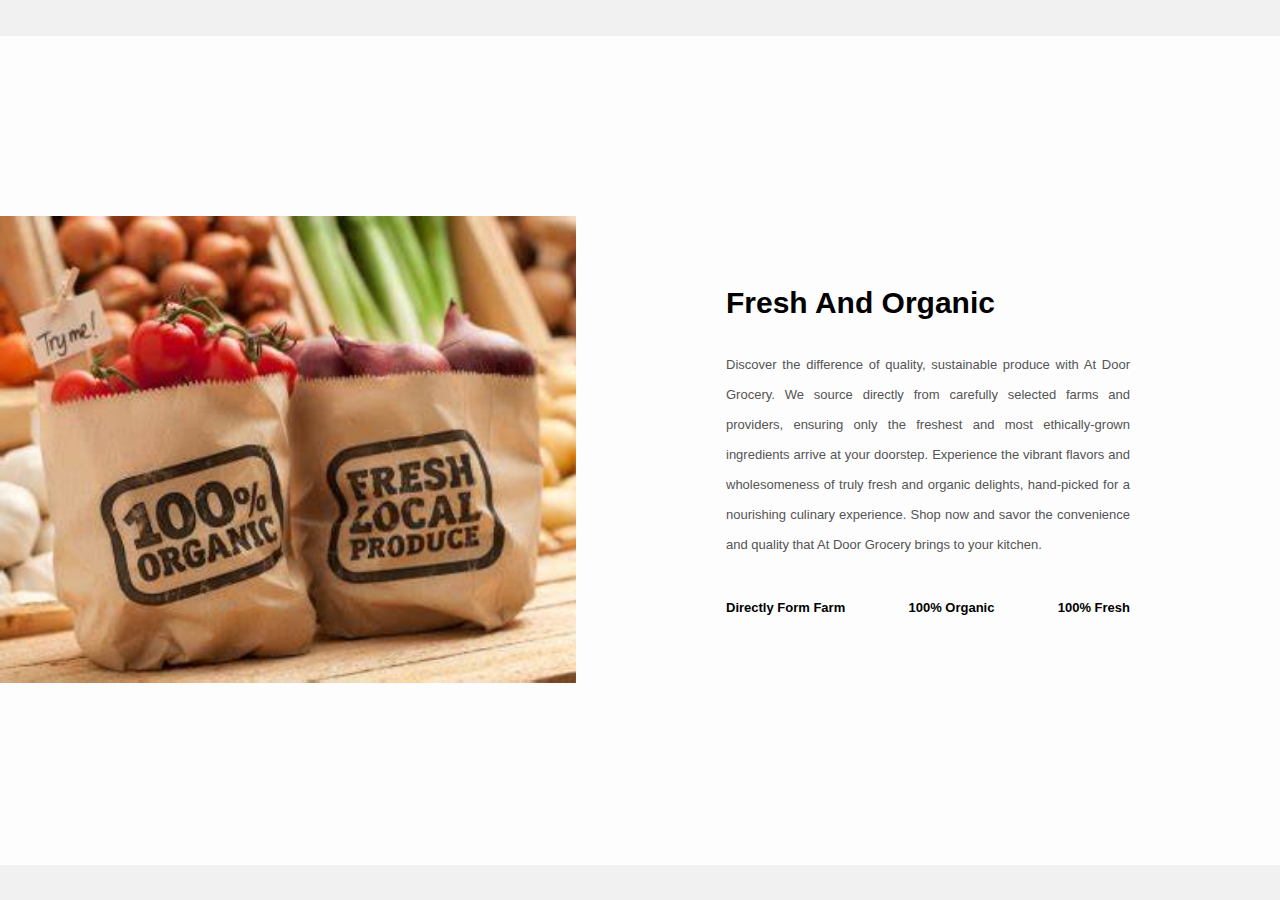
<file: feature1.html>
<html lang="en">
<head>
    <meta charset="UTF-8">
    <meta name="viewport" content="width=device-width, initial-scale=1.0">
    <title>Our Feature</title>

    <style>
        *{
    margin: 0;
    padding: 0;
    font-family: "Open Sans",sans-serif;
    box-sizing: border-box;
}

body{
    min-height: 100vh;
    display: flex;
    align-items: center;
    justify-content: center;
    background-color: #f1f1f1;
}

.about-section{
    background: url(image/feature1button.jpg) no-repeat left;
    background-size: 55%;
    background-color: #fdfdfd;
    overflow: hidden;
    padding: 100px 0;
}

.inner-container{
    width: 55%;
    float: right;
    background-color: #fdfdfd;
    padding: 150px;
}

.inner-container h1{
    margin-bottom: 30px;
    font-size: 30px;
    font-weight: 900;
}

.text{
    font-size: 13px;
    color: #545454;
    line-height: 30px;
    text-align: justify;
    margin-bottom: 40px;
}

.skills{
    display: flex;
    justify-content: space-between;
    font-weight: 700;
    font-size: 13px;
}

@media screen and (max-width:1200px){
    .inner-container{
        padding: 80px;
    }
}

@media screen and (max-width:1000px){
    .about-section{
        background-size: 100%;
        padding: 100px 40px;
    }
    .inner-container{
        width: 100%;
    }
}

@media screen and (max-width:600px){
    .about-section{
        padding: 0;
    }
    .inner-container{
        padding: 60px;
    }
}
    </style>
</head>
<body >
    <div class="about-section">
        <div class="inner-container">
            <h1>Fresh And Organic</h1>
            <p class="text">
                Discover the difference of quality, sustainable produce with At Door Grocery. We source directly from carefully selected farms and providers, ensuring only the freshest and most ethically-grown ingredients arrive at your doorstep. Experience the vibrant flavors and wholesomeness of truly fresh and organic delights, hand-picked for a nourishing culinary experience. Shop now and savor the convenience and quality that At Door Grocery brings to your kitchen.
            </p>
            <div class="skills">
                <span>Directly Form Farm </span>
                <span>100% Organic</span>
                <span>100% Fresh</span>
            </div>
        </div>
    </div>
</body>
</html>
</file>
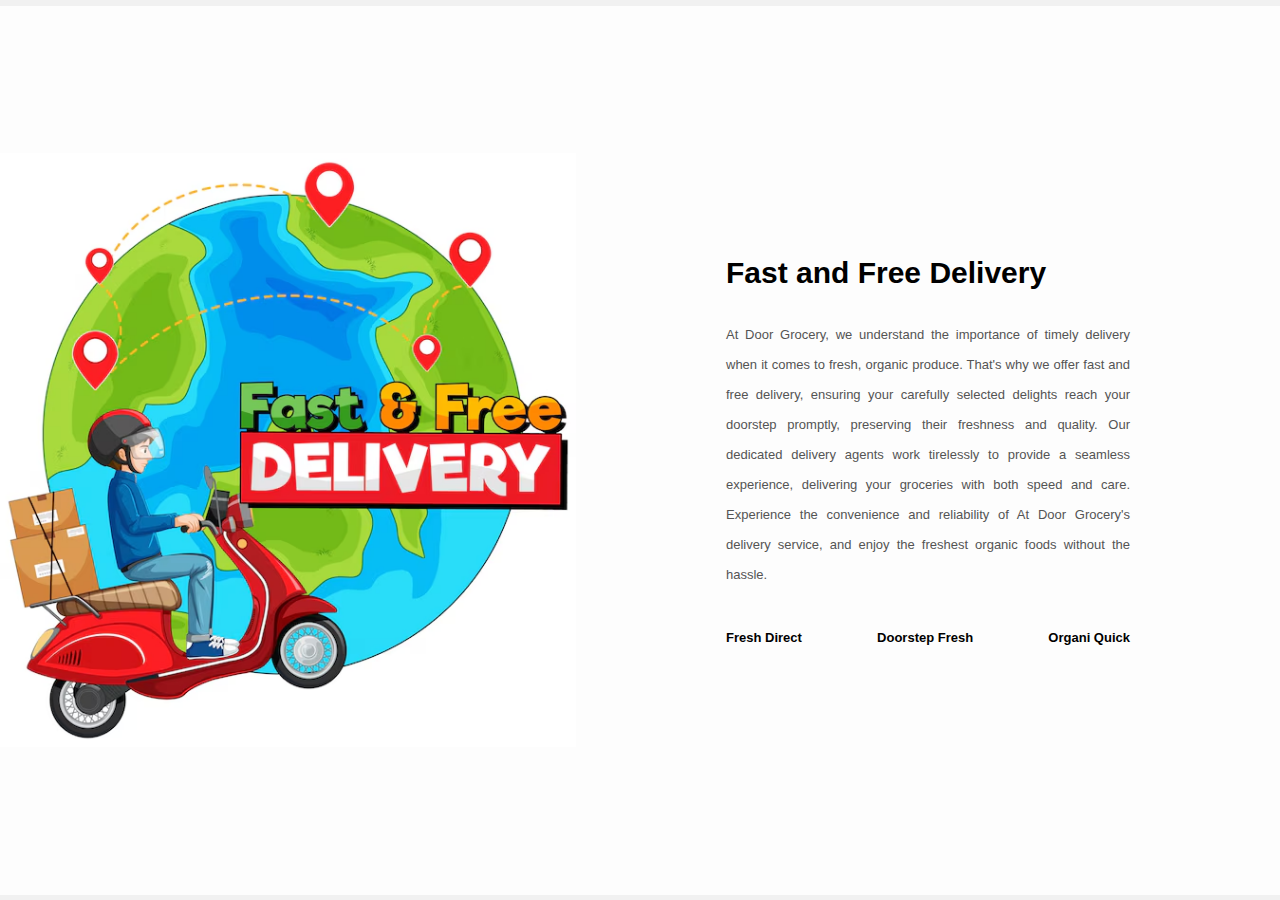
<file: feature2.html>
<html lang="en">
<head>
    <meta charset="UTF-8">
    <meta name="viewport" content="width=device-width, initial-scale=1.0">
    <title>Our Feature</title>

    <style>
        *{
    margin: 0;
    padding: 0;
    font-family: "Open Sans",sans-serif;
    box-sizing: border-box;
}

body{
    min-height: 100vh;
    display: flex;
    align-items: center;
    justify-content: center;
    background-color: #f1f1f1;
}

.about-section{
    background: url(image/feature2button.avif) no-repeat left;
    background-size: 45%;
    background-color: #fdfdfd;
    overflow: hidden;
    padding: 100px 0;
}

.inner-container{
    width: 55%;
    float: right;
    background-color: #fdfdfd;
    padding: 150px;
}

.inner-container h1{
    margin-bottom: 30px;
    font-size: 30px;
    font-weight: 900;
}

.text{
    font-size: 13px;
    color: #545454;
    line-height: 30px;
    text-align: justify;
    margin-bottom: 40px;
}

.skills{
    display: flex;
    justify-content: space-between;
    font-weight: 700;
    font-size: 13px;
}

@media screen and (max-width:1200px){
    .inner-container{
        padding: 80px;
    }
}

@media screen and (max-width:1000px){
    .about-section{
        background-size: 100%;
        padding: 100px 40px;
    }
    .inner-container{
        width: 100%;
    }
}

@media screen and (max-width:600px){
    .about-section{
        padding: 0;
    }
    .inner-container{
        padding: 60px;
    }
}
    </style>
</head>
<body >
    <div class="about-section">
        <div class="inner-container">
            <h1>Fast and Free Delivery</h1>
            <p class="text">
                At Door Grocery, we understand the importance of timely delivery when it comes to fresh, organic produce.  That's why we offer fast and free delivery, ensuring your carefully selected delights reach your doorstep promptly, preserving their freshness and quality. Our dedicated delivery agents work tirelessly to provide a seamless experience, delivering your groceries with both speed and care. Experience the convenience and reliability of At Door Grocery's delivery service, and enjoy the freshest organic foods without the hassle.
            </p>
            <div class="skills">
                <span>Fresh Direct </span>
                <span>Doorstep Fresh</span>
                <span>Organi Quick</span>
            </div>
        </div>
    </div>
</body>
</html>
</file>
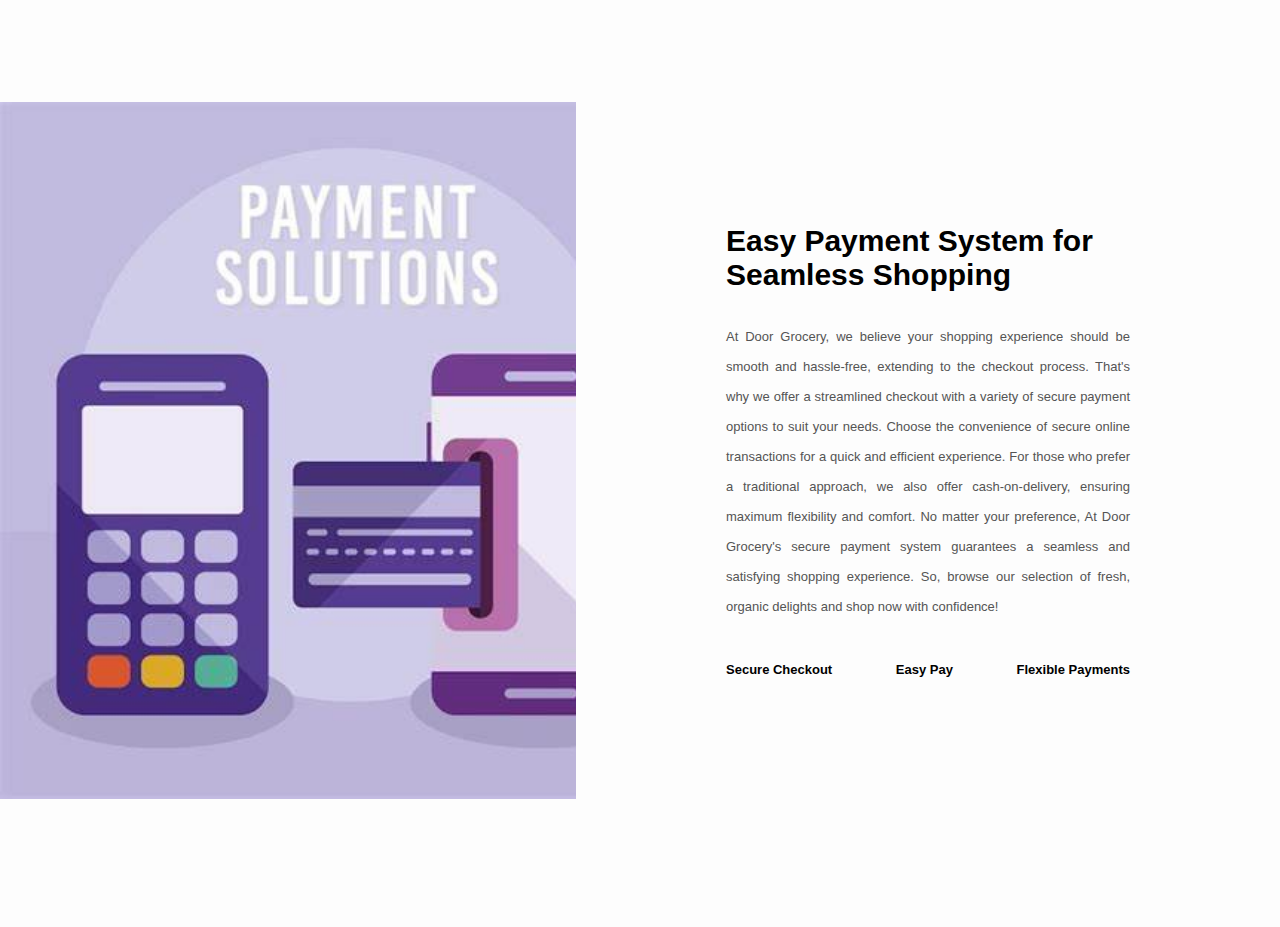
<file: feature3.html>
<html lang="en">
<head>
    <meta charset="UTF-8">
    <meta name="viewport" content="width=device-width, initial-scale=1.0">
    <title>Our Feature</title>

    <style>
        *{
    margin: 0;
    padding: 0;
    font-family: "Open Sans",sans-serif;
    box-sizing: border-box;
}

body{
    min-height: 100vh;
    display: flex;
    align-items: center;
    justify-content: center;
    background-color: #f1f1f1;
}

.about-section{
    background: url(image/feature3button.jpg) no-repeat left;
    background-size: 55%;
    background-color: #fdfdfd;
    overflow: hidden;
    padding: 100px 0;
}

.inner-container{
    width: 55%;
    float: right;
    background-color: #fdfdfd;
    padding: 150px;
}

.inner-container h1{
    margin-bottom: 30px;
    font-size: 30px;
    font-weight: 900;
}

.text{
    font-size: 13px;
    color: #545454;
    line-height: 30px;
    text-align: justify;
    margin-bottom: 40px;
}

.skills{
    display: flex;
    justify-content: space-between;
    font-weight: 700;
    font-size: 13px;
}

@media screen and (max-width:1200px){
    .inner-container{
        padding: 80px;
    }
}

@media screen and (max-width:1000px){
    .about-section{
        background-size: 100%;
        padding: 100px 40px;
    }
    .inner-container{
        width: 100%;
    }
}

@media screen and (max-width:600px){
    .about-section{
        padding: 0;
    }
    .inner-container{
        padding: 60px;
    }
}
    </style>
</head>
<body >
    <div class="about-section">
        <div class="inner-container">
            <h1>Easy Payment System for Seamless Shopping</h1>
            <p class="text">
                At Door Grocery, we believe your shopping experience should be smooth and hassle-free, extending to the checkout process. That's why we offer a streamlined checkout with a variety of secure payment options to suit your needs. Choose the convenience of secure online transactions for a quick and efficient experience.  For those who prefer a traditional approach, we also offer cash-on-delivery, ensuring maximum flexibility and comfort. No matter your preference, At Door Grocery's secure payment system guarantees a seamless and satisfying shopping experience. So, browse our selection of fresh, organic delights and shop now with confidence!
            </p>
            <div class="skills">
                <span>Secure Checkout </span>
                <span>Easy Pay</span>
                <span>Flexible Payments</span>
            </div>
        </div>
    </div>
</body>
</html>
</file>
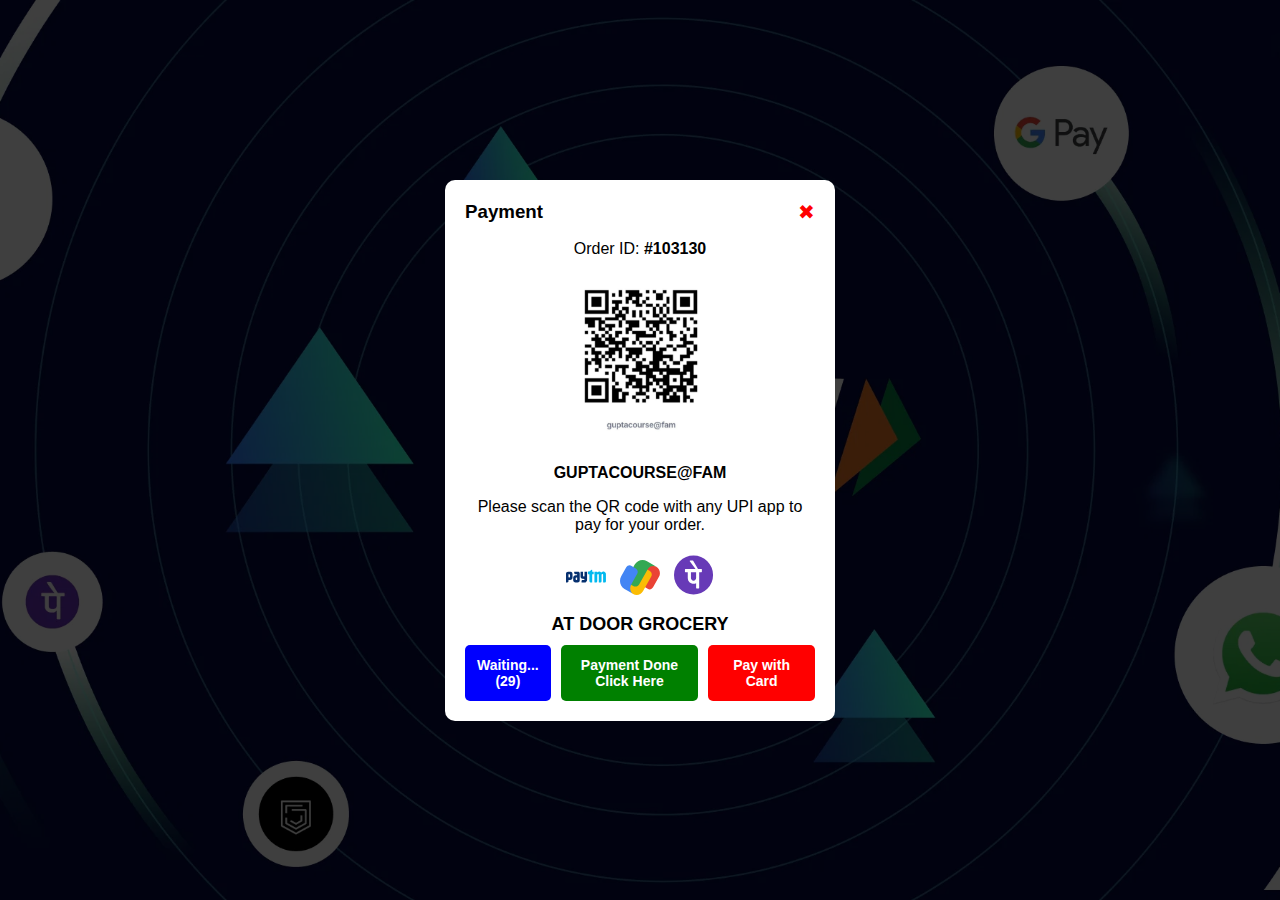
<file: gpay.html>
<!DOCTYPE html>
<html lang="en">
<head>
    <meta charset="UTF-8">
    <meta name="viewport" content="width=device-width, initial-scale=1.0">
    <title>UPI Payment</title>
    <link rel="stylesheet" href="gpay.css">
</head>
<body>

    <div class="payment-modal">
        <div class="modal-content">
            <div class="modal-header">
                <h3>Payment</h3>
                <span class="close-btn" onclick="closeModal()">✖</span>
            </div>
            <p>Order ID: <strong>#103130</strong></p>
            
            <div class="qr-code">
                <img src="qr-code.jpg" alt="QR Code">
            </div>
            
            <p class="upi-id">GUPTACOURSE@FAM</p>
            
            <p>Please scan the QR code with any UPI app to pay for your order.</p>

            <div class="payment-icons">
                <img src="image/paytm.svg" alt="Paytm">
                <img src="image/googlepay.svg" alt="GPay">
                <img src="image/phonepe.svg" alt="PhonePe">
            </div>

            <p class="amount">AT DOOR GROCERY</p>

            <div class="button-container">
                <button class="waiting-btn" id="waiting-button">Waiting... (30)</button>
                <a href="orderplace.html">
                    <button class="payment-done-btn">Payment Done Click Here</button>
                </a>
                <a href="payment.html">
                    <button class="card-payment-btn">Pay with Card</button>
                </a>
            </div>
            
            
            
           
        </div>
    </div>

    <script src="gpay.js"></script>

</body>
</html>
</file>
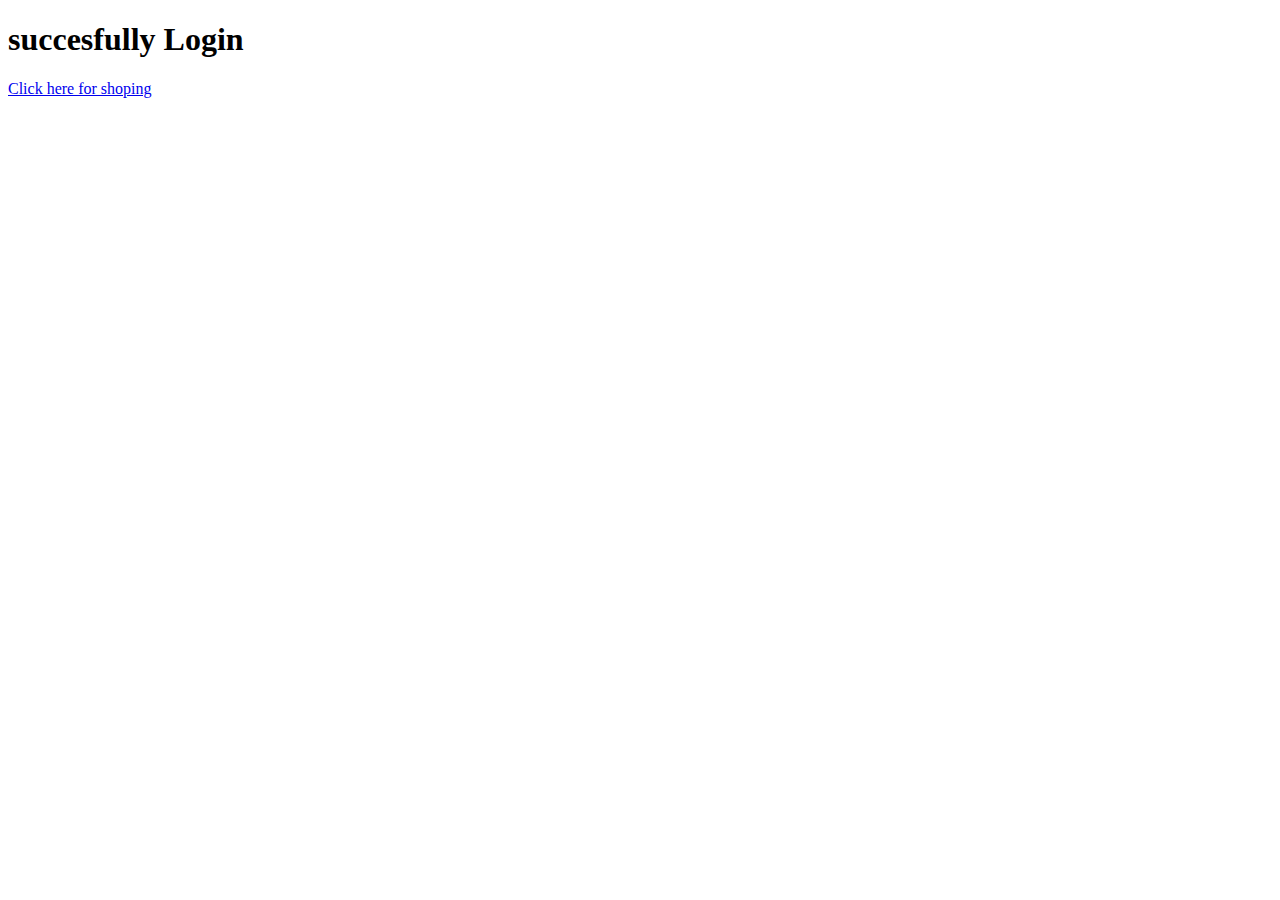
<file: login succesfully.html>
<!DOCTYPE html>
<html lang="en">
<head>
    <meta charset="UTF-8">
    <meta name="viewport" content="width=device-width, initial-scale=1.0">
    <title>Document</title>
</head>
<body>
    <H1>succesfully Login</H1>

    <a href="index.html">Click here for shoping</a>

</body>
</html>
</file>
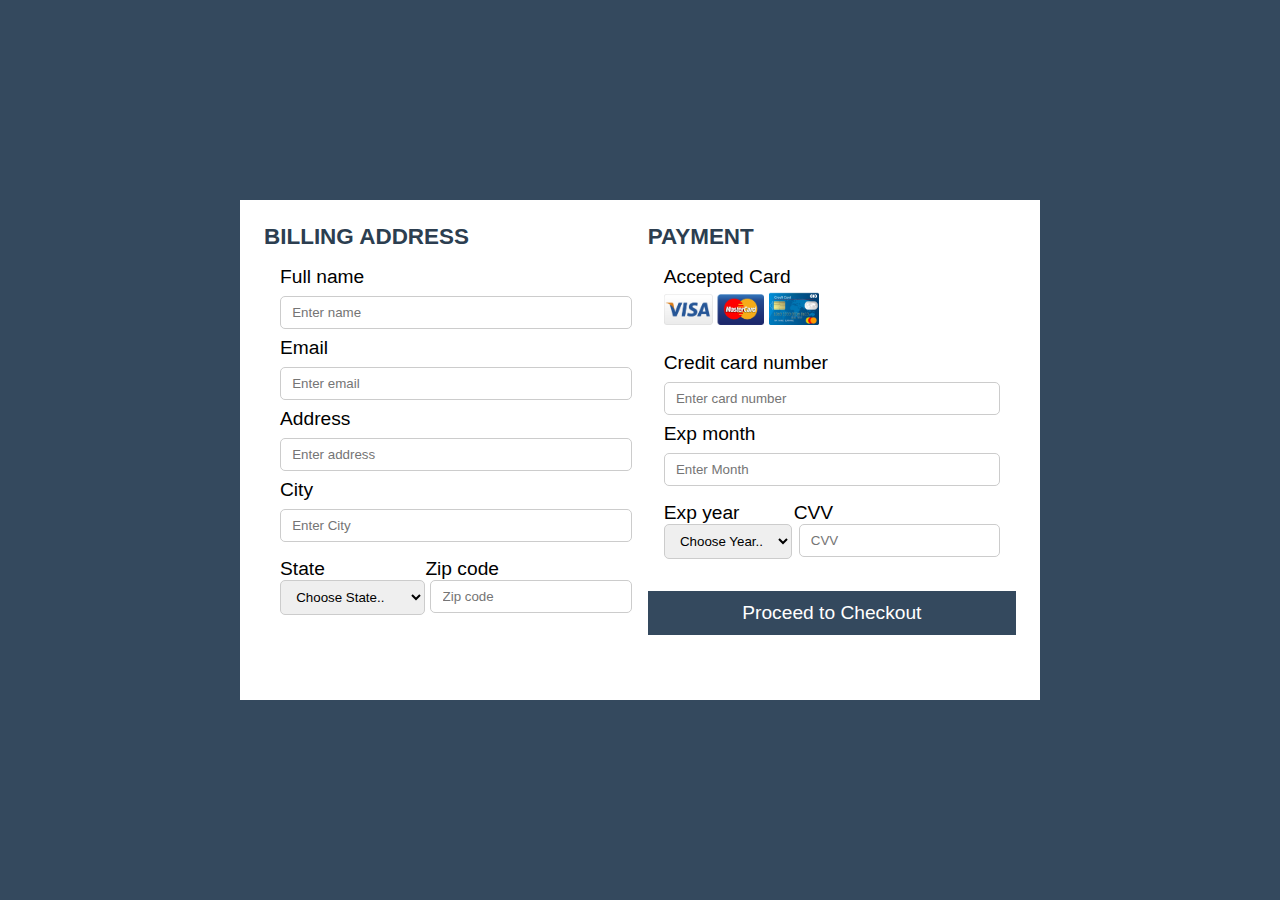
<file: payment.html>
<!DOCTYPE html>
<html>
<head>
	<meta charset="utf-8">
	<meta name="viewport" content="width=device-width, initial-scale=1">
	<title>At Door Grocery Payment </title>
	<link rel="stylesheet" type="text/css" href="assets/css/payment.css">
	<link rel="icon" type="image/png" href="owner.png">
</head>
<body>
<header>
	<div class="container">
		<div class="left">
			<h3>BILLING ADDRESS</h3>
			<form id="paymentForm">
				Full name
				<input type="text" id="fullName" placeholder="Enter name" required>
				Email
				<input type="text" id="email" placeholder="Enter email" required>

				Address
				<input type="text" id="address" placeholder="Enter address" required>
				
				City
				<input type="text" id="city" placeholder="Enter City" required>
				
				<div id="zip">
					<label>
						State
						<select id="state">
							<option value="">Choose State..</option>
							<option value="Maharashtra">Maharashtra</option>
							<option value="Rajasthan">Rajasthan</option>
							<option value="Haryana">Haryana</option>
							<option value="Uttar Pradesh">Uttar Pradesh</option>
							<option value="Madhya Pradesh">Madhya Pradesh</option>
						</select>
					</label>
					<label>
						Zip code
						<input type="number" id="zipCode" placeholder="Zip code" required>
					</label>
				</div>
			</form>
		</div>

		<div class="right">
			<h3>PAYMENT</h3>
			<form>
				Accepted Card <br>
				<img src="image/card1.png" width="100">
				<img src="image/card2.png" width="50">
				<br><br>

				Credit card number
				<input type="text" id="cardNumber" placeholder="Enter card number" required>
				
				Exp month
				<input type="text" id="expMonth" placeholder="Enter Month" required />
				
				<div id="zip">
					<label>
						Exp year
						<select id="expYear">
							<option value="">Choose Year..</option>
							<option value="2024">2024</option>
							<option value="2025">2025</option>
							<option value="2026">2026</option>
							<option value="2027">2027</option>
							<option value="2028">2028</option>
							<option value="2029">2029</option>
							<option value="2030">2030</option>
							<option value="2031">2031</option>
						</select>
					</label>
					<label>
						CVV
						<input type="number" id="cvv" placeholder="CVV" required>
					</label>
				</div>
			</form>

			<button onclick="validatePayment()">Proceed to Checkout</button>
		</div>
	</div>
</header>

<script>
function validatePayment() {
    let fullName = document.getElementById('fullName').value.trim();
    let email = document.getElementById('email').value.trim();
    let address = document.getElementById('address').value.trim();
    let city = document.getElementById('city').value.trim();
    let state = document.getElementById('state').value;
    let zipCode = document.getElementById('zipCode').value.trim();
    let cardNumber = document.getElementById('cardNumber').value.trim();
    let expMonth = document.getElementById('expMonth').value.trim();
    let expYear = document.getElementById('expYear').value;
    let cvv = document.getElementById('cvv').value.trim();

    if (fullName === '' || email === '' || address === '' || city === '' || state === '' || zipCode === '' ||
        cardNumber === '' || expMonth === '' || expYear === '' || cvv === '') {
        alert("Please fill in all the payment details before proceeding.");
        return;
    }

    // Redirect to order placed page if validation passes
    window.location.href = "orderplace.html";
}
</script>

</body>
</html>
</file>
<file: gpay.css>
/* General Styles */
body {
    font-family: Arial, sans-serif;
    background: url('upi.webp') no-repeat center center fixed;
    background-size: cover;
    text-align: center;
    margin: 0;
    padding: 0;
}

/* Overlay Background */
body::before {
    content: "";
    position: absolute;
    top: 0;
    left: 0;
    width: 100%;
    height: 100%;
    background: rgba(0, 0, 0, 0.5); /* 50% Dark Overlay */
}

/* Payment Modal */
.payment-modal {
    display: flex;
    align-items: center;
    justify-content: center;
    position: fixed;
    top: 0;
    left: 0;
    width: 100%;
    height: 100%;
    background: rgba(0, 0, 0, 0.5);
}

/* Modal Content */
.modal-content {
    background: white;
    padding: 20px;
    border-radius: 10px;
    width: 350px;
    text-align: center;
    position: relative;
    z-index: 10;
}

/* Modal Header */
.modal-header {
    display: flex;
    justify-content: space-between;
    align-items: center;
    margin-bottom: 10px;
}

.modal-header h3 {
    margin: 0;
}

.close-btn {
    font-size: 20px;
    cursor: pointer;
    color: red;
}

/* QR Code Styling */
.qr-code img {
    width: 150px;
    margin: 10px 0;
}

/* UPI ID */
.upi-id {
    font-weight: bold;
    margin-bottom: 10px;
}

/* Payment Icons */
.payment-icons img {
    width: 40px;
    margin: 5px;
}

/* Amount Styling */
.amount {
    font-size: 18px;
    font-weight: bold;
    margin: 10px 0;
}

/* Button Container */
.button-container {
    display: flex;
    justify-content: center;
    gap: 10px;
    margin-top: 10px;
}

/* Button Styles */
.waiting-btn, .payment-done-btn, .card-payment-btn {
    flex: 1;
    max-width: 150px;
    padding: 12px;
    font-size: 14px;
    font-weight: bold;
    text-align: center;
    border: none;
    border-radius: 5px;
    cursor: pointer;
    transition: 0.3s ease-in-out;
}

/* Individual Button Colors */
.waiting-btn {
    background: blue;
    color: white;
}

.payment-done-btn {
    background: green;
    color: white;
}

.card-payment-btn {
    background: red;
    color: white;
}

/* Hover Effects */
.waiting-btn:hover {
    background: darkblue;
}

.payment-done-btn:hover {
    background: darkgreen;
}

.card-payment-btn:hover {
    background: darkblue;
}
/* Responsive background for mobile */
@media (max-width: 768px) {
    body {
        background: url('gpaybg.webp') no-repeat center center;
        background-size: contain;  /* Adjusts the image size for smaller screens */
        background-attachment: scroll; /* Prevents fixed background issues */
    }
}
</file>
<file: assets/css/payment.css>
*{padding:0; margin:0; box-sizing: border-box; font-family:sans-serif;}
header{
	width: 100vw;
	min-height: 100vh;
	background: #34495e;
	font-size: 1.2rem;
	display: flex;
	justify-content: center;
	align-items: center;
}
.container{
	background: white;
	max-width: 800px;
	min-height: 500px;
	display: flex;
	justify-content:space-between;
	align-items: flex-start;
	padding: 0.5rem 1.5rem;
}
.left{
	flex-basis: 50%;
}
.right{
	flex-basis: 50%;
}
form{
	padding: 1rem;
}

h3{
	margin-top: 1rem;
	color:#2c3e50;
	}

form input[type="text"]{
	width: 100%;
	padding: 0.5rem 0.7rem;
	margin: 0.5rem 0;
	outline: none;
}

#zip{
	display: flex;
	margin-top: 0.5rem;
}
#zip select{
	padding: 0.5rem 0.7rem;
}
#zip input[type="number"]{
	padding: 0.5rem 0.7rem;
	margin-left: 5px;	
}
input[type="submit"]{
	width: 100%;
	padding: 0.7rem 1.5rem;
	background: #34495e;
	color: white;
	border: none;
	outline: none;
	margin-top: 1rem;
	cursor: pointer;
}

input[type="submit"]:hover{
	background: #2c3e50;
}
button {
    width: 100%;
    padding: 0.7rem 1.5rem;
    background: #34495e;
    color: white;
    border: none;
    outline: none;
    margin-top: 1rem;
    cursor: pointer;
    font-size: 1.2rem;
}
button:hover {
    background: #2c3e50;
}
form input, form select {
    border: 1px solid #ccc;
    border-radius: 5px;
}
#zip input[type="number"] {
    flex-grow: 1;
    margin-left: 5px;
}


@media only screen and (max-width: 770px){
	.container{
		flex-direction: column;
	}
	body{
		overflow-x: hidden;
	}
}
</file>
